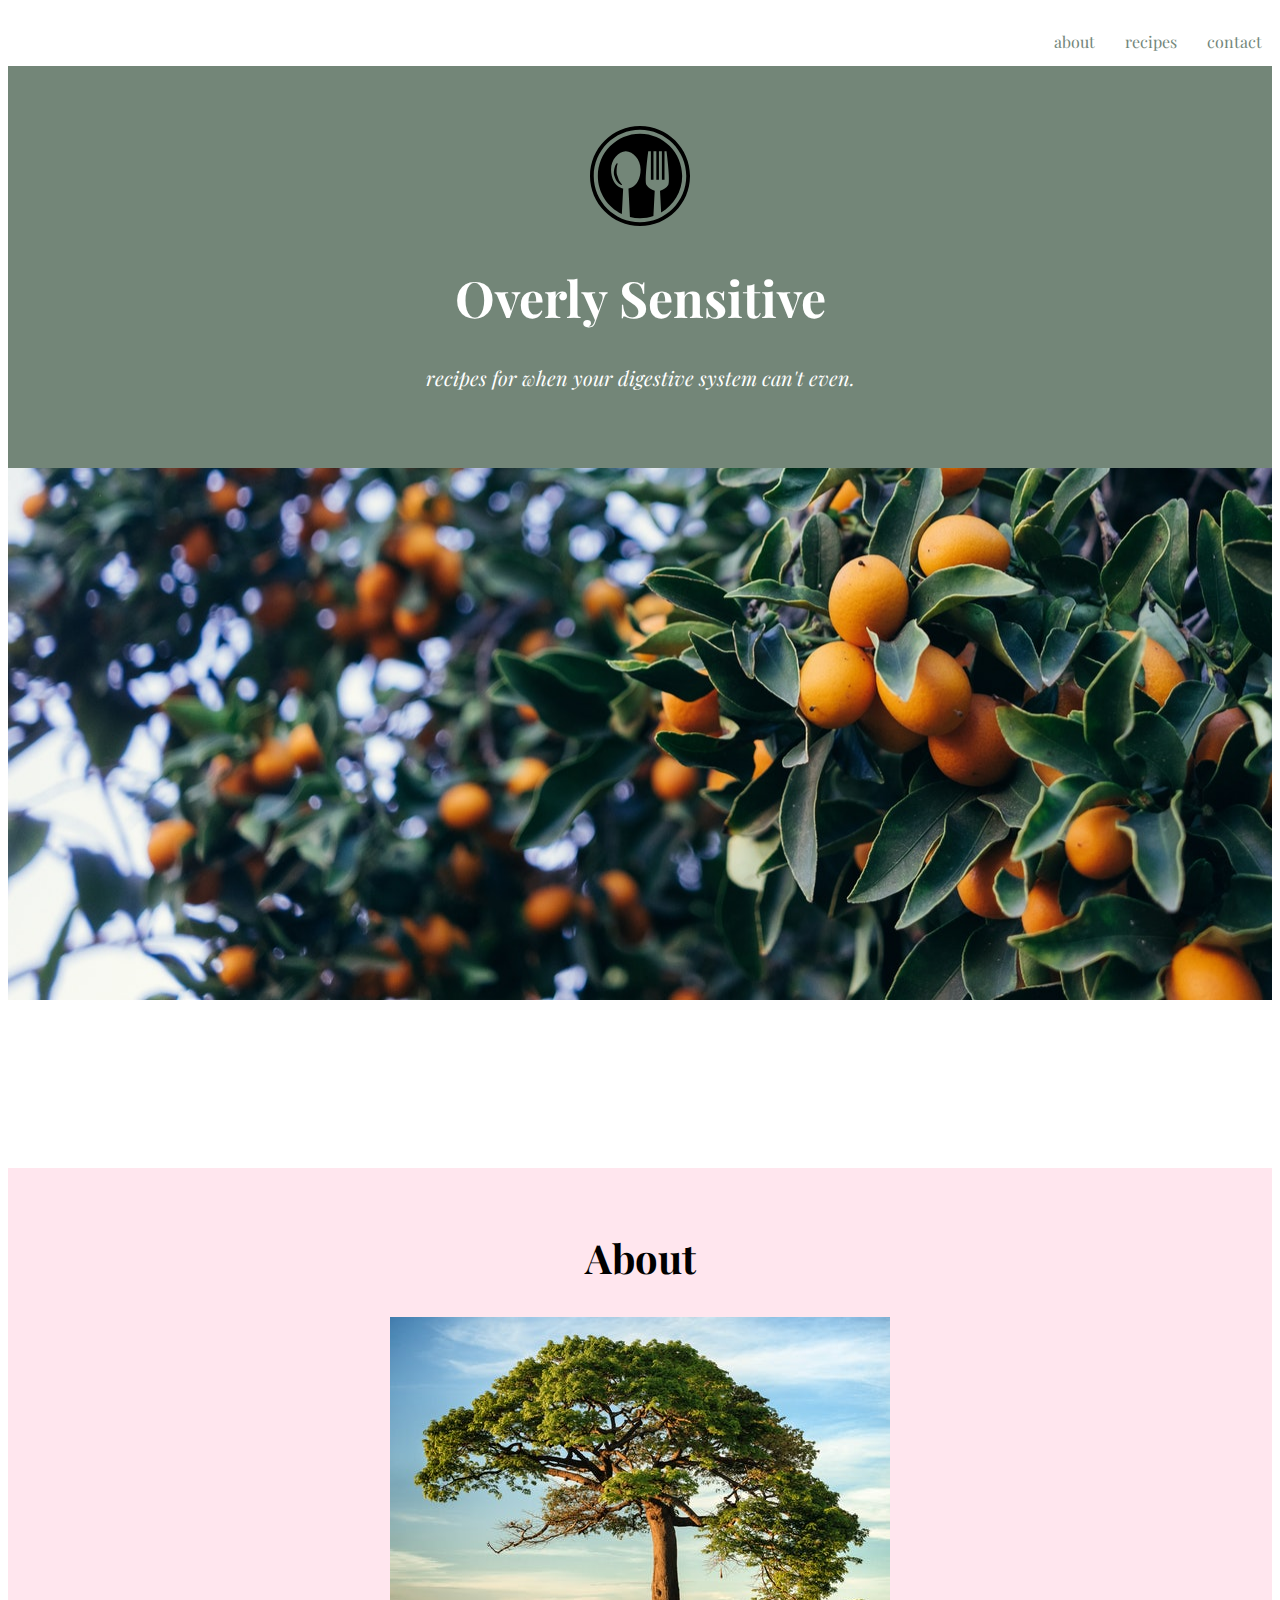
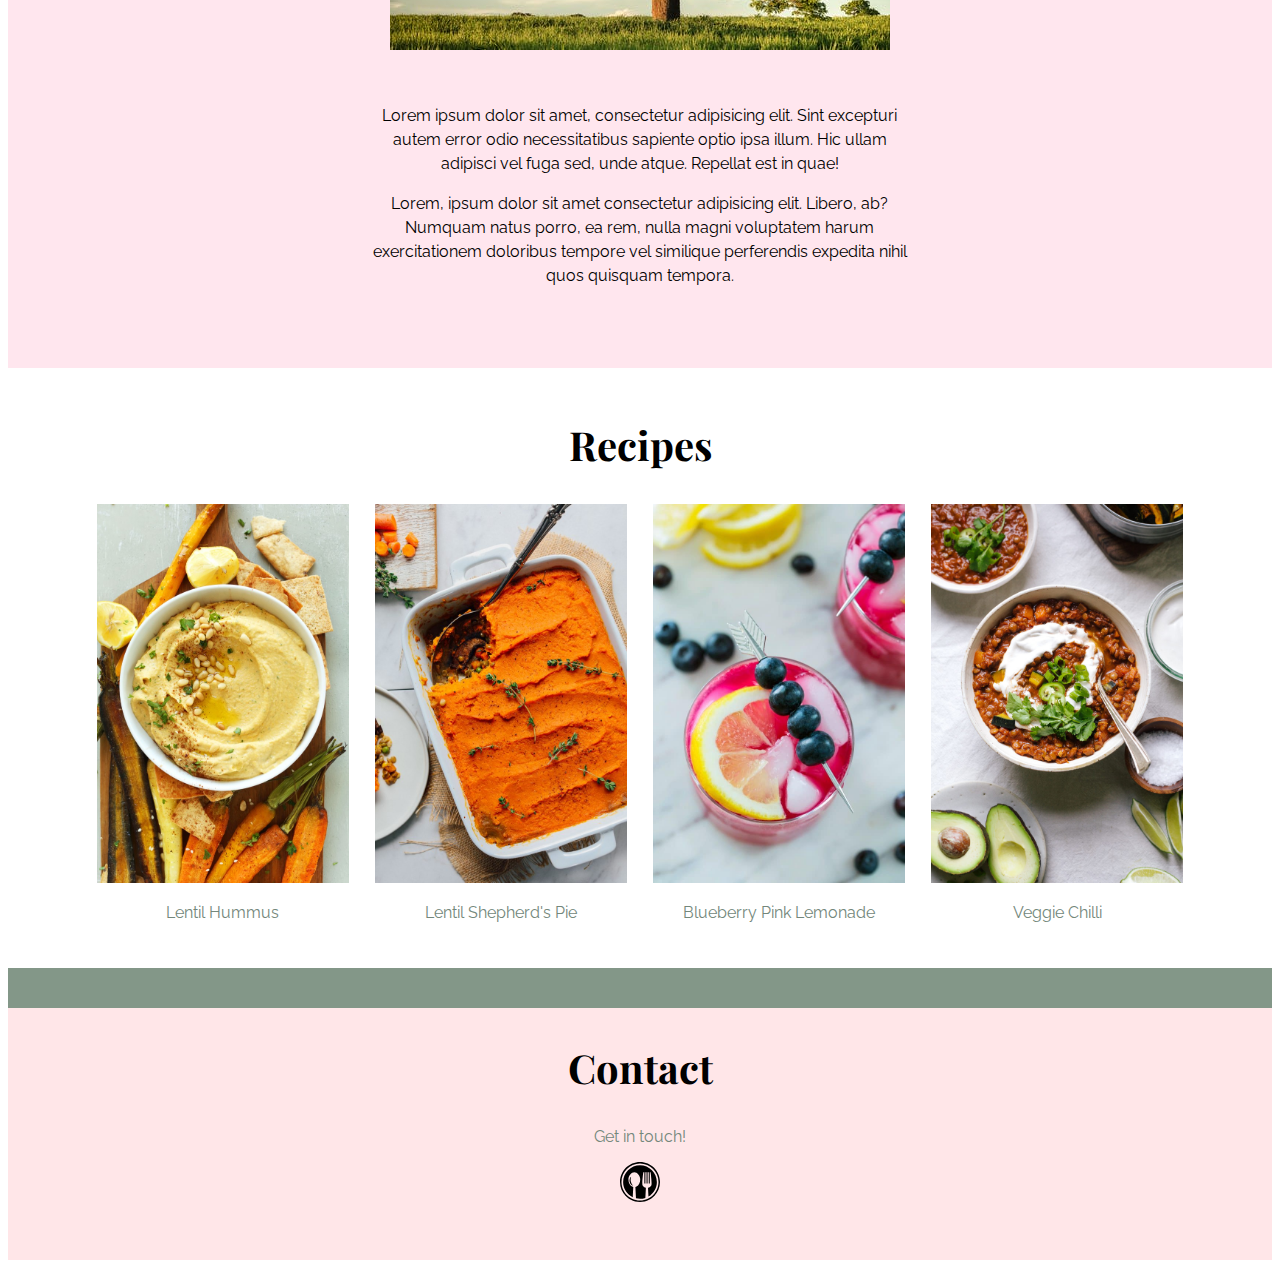
<file: index.html>
<!DOCTYPE html>
<html lang="en">

<head>
    <meta charset="UTF-8">
      <p id="go-here"></p>
        <meta name="viewport" content="width=device-width, initial-scale=1.0">

          <title>Overly Sensitive</title>
            <link rel="stylesheet" href="css/style.css">

            <link href="https://fonts.googleapis.com/css?family=Playfair+Display:400,400i,700,700i|Raleway:400,400i,700,700i" rel="stylesheet">

            <link rel="stylesheet" href="https://use.fontawesome.com/releases/v5.8.1/css/all.css" integrity="sha384-50oBUHEmvpQ+1lW4y57PTFmhCaXp0ML5d60M1M7uH2+nqUivzIebhndOJK28anvf" crossorigin="anonymous">

            <script src="http://code.jquery.com/jquery-1.11.3.min.js"></script>
            <script src="js/main.js"></script>
</head>

<body>
    <nav class="navWrapper">
      <a href="#" class="hamburger">&#8801;</a>

          <ul class="main-nav">

  <a href="#" class="close">&times;</a>
                <li> <a href="#about">about</a></li>
                <li><a href="#recipes">recipes</a></li>
                <li><a href="#contact">contact</a></li>
        </ul>
      </nav>

    <header>
        <img src="photos/foodlogo.svg" class="logo">
        <h1 class= "myName">Overly Sensitive</h1>
        <h2 class="secondHeader">recipes for when your digestive system can't even.</h2>
    </header>

    <section class="photoSection">
          <!-- <img src="photos/orangeTree2.jpg" alt="tree with oranges growing on it" width="1335" height="auto"> -->
    </section>

    <section class="aboutSection">
        <h2 id="about"; class="aboutTitle">About</h2>
          <img src="photos/tree2.jpg" alt="baobab tree."; class="treePhoto">

            <div class="contentWrapper">
              <p class="paragraph">Lorem ipsum dolor sit amet, consectetur adipisicing elit. Sint excepturi autem error odio necessitatibus sapiente optio ipsa illum. Hic ullam adipisci vel fuga sed, unde atque. Repellat est in quae!</p>

              <p class= "paragraph">Lorem, ipsum dolor sit amet consectetur adipisicing elit. Libero, ab? Numquam natus porro, ea rem, nulla magni voluptatem harum exercitationem doloribus tempore vel similique perferendis expedita nihil quos quisquam tempora.</p>
            </div>
    </section>


    <section class="recipes">
      <h2 id="recipes">Recipes</h2>

        <div class="recipePhotosWrapper1">
          <!--Not sure if I have set these photos up properly -->

            <div class="column">
              <a href="_blank" target="_blank"><img src="photos/lentilHummus2.jpg" alt="bowl of lentil hummus with carrots">
                <p> Lentil Hummus</></a>
          </div>

            <div class="column">
              <a href="_blank" target="_blank"><img src="photos/lentilShep.jpg" alt="shepherd's pie">
              <p>Lentil Shepherd's Pie</p> </a>
            </div>

            <div class="column">
              <a href="_blank" target="_blank"><img src="photos/blueLemon.jpg" alt="glass of pink lemonade">
              <p>Blueberry Pink Lemonade</p> </a>
            </div>

            <div class="column">
              <a href="_blank" target="_blank"><img src="photos/chilli.jpg" alt="vegetarian chilli">
              <p> Veggie Chilli</></a>

            </div>

      </section>




  <a href="#go-here" class="backToTop arrow"  ><i class="fas fa-chevron-circle-up arrow"></i>
  </a>
</body>

    <footer id="contact">

      <section class="social">
        <a href="http://www.instagram.com/banana_connolly" target="_blank" i class="fab fa-instagram"></i></a>
          <a href="https://www.linkedin.com/in/robyn-connolly/" target="_blank" i class="fab fa-linkedin"></i></a>
          <a href="https://www.pinterest.ca/rconnollh/" target="_blank" i class="fab fa-pinterest"></i></a>
      </section>

        <h2>Contact</h2>
        <a href="contactPage.html" target=_blank>Get in touch!</a>
          <!-- <p>E-mail me at <a href="mailto:robyn.connolly@gmail.com">robyn.connolly@gmail.com</a></p> -->

          <p>
            <a href="contactPage.html" target=_blank><img src="photos/foodlogo.svg" class="logo2"></a>

          </p>
<br>
</br>
    </footer>


</html>
</file>
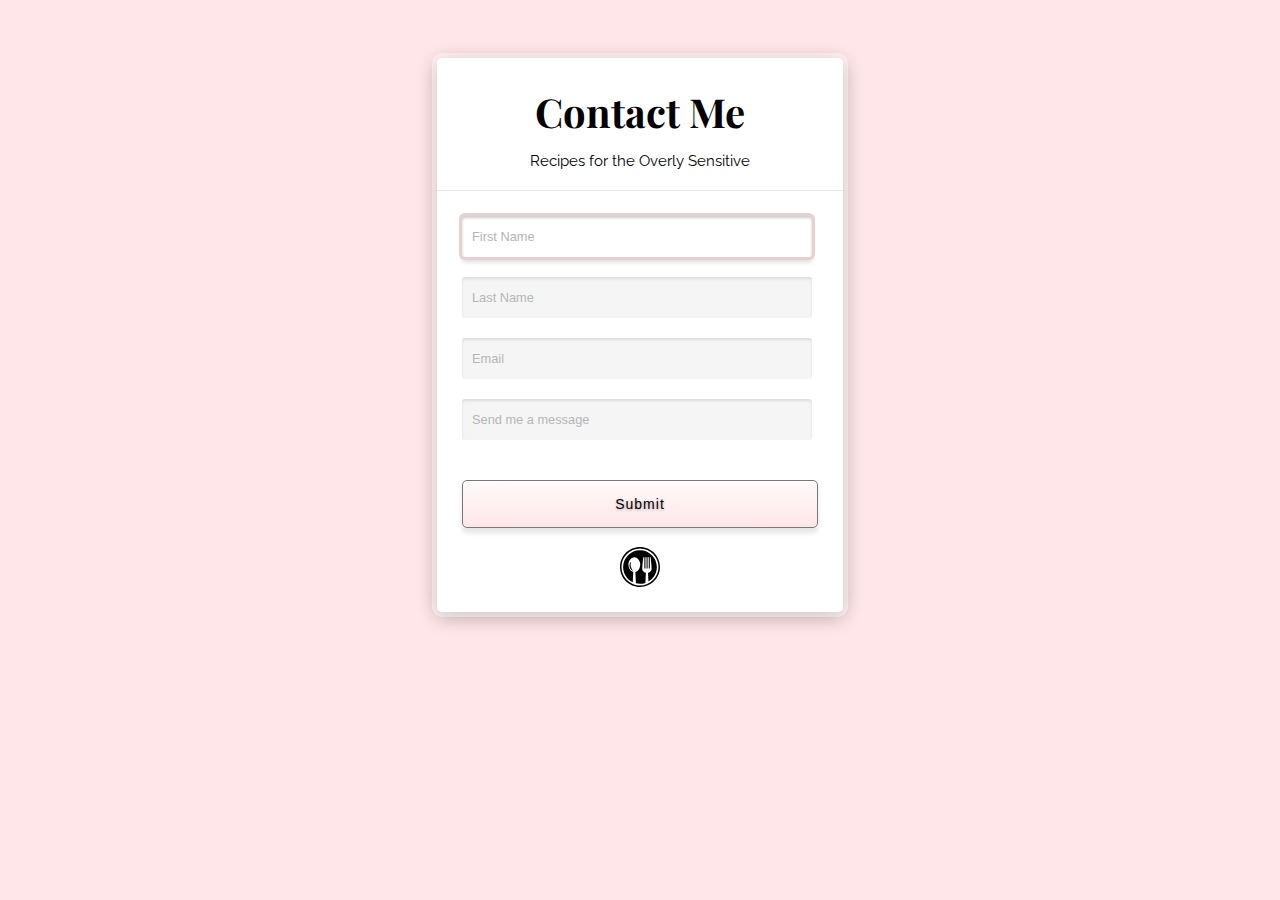
<file: contactPage.html>
<!DOCTYPE html>
<html lang="en">

<head>
    <meta charset="UTF-8">
    <meta name="viewport" content="width=device-width, initial-scale=1.0">
      <title>Contact Me | Overly Sensitive</title>
          <link rel="stylesheet" href="css/contactStyle.css">

            <link href="https://fonts.googleapis.com/css?family=Playfair+Display:400,400i,700,700i|Raleway:400,400i,700,700i" rel="stylesheet">

            <link rel="stylesheet" href="https://use.fontawesome.com/releases/v5.8.1/css/all.css" integrity="sha384-50oBUHEmvpQ+1lW4y57PTFmhCaXp0ML5d60M1M7uH2+nqUivzIebhndOJK28anvf" crossorigin="anonymous">
</head>

<body>

        <div class="container">
              <form id="signup" target="_blank" method="POST" action="https://docs.google.com/forms/d/e/1FAIpQLScpJpoOOP7y2tjBEPkEpll2Mwgdjli86zTnodt7tw1giCRVCA/formResponse">
                  <div class="header">
                      <h1>Contact Me</h1>
                      <p></p>
                      <h2>Recipes for the Overly Sensitive</h2>
                  </div>

                  <div class="sep"></div>

                  <div class="inputs">

                      <input name="entry.1841204749" type="text" placeholder="First Name" autofocus  />

                      <input name="entry.2124177568" type="text" placeholder="Last Name" />


                      <input name="entry.168949452" type="email" placeholder="Email"/>

                      <input name="entry.1147389974" type="text" placeholder="Send me a message">

                      <input type="submit" id="submit" value="submit"/>

                      <br>
                      <div class="logoWrapper">
                      <img src="photos/foodlogo.svg" class="logo2">
                    </br>

                  </div>

              </form>

          </div>

</body>


</html>
</file>
<file: css/style.css>
/* apply a natural box layout model to all elements, but allowing components to change */
html {
  box-sizing: border-box;
}
*, *:before, *:after {
  box-sizing: inherit;
}
body{
  background: white;
}



body {
font-family: 'Raleway', sans-serif;
color: black;
font-size: 16px
}

a:visited{
  color: #73877B;
}
a:hover{
  color: #bdbbb6;
  cursor: pointer;
}
a{
  color: #73877b;
  text-decoration: none;
}

nav ul{
 font-family: 'Playfair Display', serif;
 font-weight: normal;
 background: white;
 padding: 10px;
 margin: 0;
 display:flex;
 justify-content: flex-end;
 align-items: center;
 height: 50px;

}

nav ul li{
  display: inline-block;
  color: black;
  margin-left: 30px;
}

.hamburger, .close{
    display: none;
  }

  .nav-opened{
    position: fixed;
  }


header{
  text-align: center;
  margin: 0px auto;
  background-color: #738678;
  padding: 60px;
  color: white;
}

.logo{
  width:100px;
  height:100px;
  fill: #FFFFFF; /*  why is the colour not changing to white? */
}

h1.myName {
 font-family: 'Playfair Display', serif;
 font-size: 50px;
 }

h2 {
  font-family: 'Playfair Display', serif;
  font-size: 40px;
  }

.secondHeader{
  font-style: italic;
  padding: 0;
  font-weight: normal;
  font-size: 20px;
}



.aboutSection {
  text-align: center;
  background: #FFE6EE;
  margin: 0px auto;
  padding: 30px;
}

.photoSection{
  height: 700px;
  background: url(../photos/orangeTree2.jpg) no-repeat fixed;
  width: 100%;
}

.treePhoto{
  align: center;
}

.aboutTitle{
  text-align: center;
}

.contentWrapper{
  font-family: 'Raleway', sans-serif;
  font-style: normal;
  line-height: 1.5;
  text-align: center;
  width: 45%;
  margin: 50px auto;

}

.recipes{
  margin: 50px auto;
  text-align: center;
  height: 500px;
}

.recipePhotosWrapper1{
  width: 100%;
  margin: 0 auto;
  display: flex;
  justify-content: center;
}

.column{
  width: 20%;
  margin: 0 1%;
}

.column img{
  width: 100%;
}


a{
  text-decoration: none;
}

.backToTop {
  color: #297373;
  font-weight: bold;
}




.social{
  text-align: center;
  font-size: 40px;
  background: #839788;
  color: white;
  padding: 20px;
}

.social a{
  color: white;
}

.social a:hover{
  color: #bdbbb6;
}

/*  why is the link blue? how do I change this? */
a .instagram{
  color: #F5E4D7
}

.logo2{
  width:40px;
  height:40px;
  fill: #FFFFFF; /*  why is the colour not changing to white? */
}

footer{
  text-align: center;
  background: #ffe6e8;
  }

/*  why can't I get this to have a hover colour or align right? */
.arrow{
  font-size: 40px;
  /* align: right; */
  color: gray;
  opacity: .75;
  bottom:50px;
  right: 50px;
  position: fixed;
}

.formWrapper{
  text-align: right;
  background:#F5E4D7;
  padding: 50px ;
}

input[type="text"]
input[type="email"]{ /* Will apply to both text and email input boxes */
  background: transparent;
  border-bottom: 2px solid grey;
}

@media (max-width: 950px) {
  body {
    /* background: red; */
  }
  h2 {
    font-size: 20px;
  }
  .column{
    width: 80%;
    margin: 0;
    }
}


@media (max-width: 650px){
    body{
      /* background: green; */
    }
    .column{
      width: 60%;
      margin: 0;
      }

   .hamburger, .close{
      display: block;
      font-size: 24px;
      font-family: "Lucida Sans Unicode", "Arial Unicode MS";
       }

    ul.main-nav {
      top: -100vh;
      margin-top: 0;
      position: fixed;

    }
    ul.main-nav li {
        display: block;
        text-align: center;
        font-size: 24px;
      }
      .main-nav.open-nav {
         position: fixed;
         top: 0;
         right: 0;
         padding: 2% 10%;
         z-index: 2;
         background: #FFE6EE;
         width: 100%;
         height: 100vh;
     }
     .open-nav a {
         color: #73877b;
     }

     .open-nav a:hover{
        color:  #bdbbb6;
     }

      .recipePhotosWrapper{
        text-align: center;
        height: 100%;
    }
}
</file>
<file: css/contactStyle.css>
/* apply a natural box layout model to all elements, but allowing components to change */
html {
  box-sizing: border-box;
}
*, *:before, *:after {
  box-sizing: inherit;
}


body {
font-family: 'Raleway', sans-serif;
color: black;
font-size: 16px;
background-color: #ffe6e8;
padding-top: 20px;

}

a{
  color: black;
}
a:hover{
  color: #E5D1D0;
  cursor: pointer;
}
a:visited{
  color: #73877B;
}


a{
  text-decoration: none;
}

input[type="text"]
input[type="email"]{ /* Will apply to both text and email input boxes */
  background: transparent;
  border-bottom: 2px solid grey;
}


.container {
    width: 406px;
    max-width: 406px;
    margin: 30px auto;
  }

#signup {
    padding: 0px 25px 25px;
    background: #fff;
    box-shadow:
        0px 0px 0px 5px rgba( 255,255,255,0.4 ),
        0px 4px 20px rgba( 0,0,0,0.33 );
    -moz-border-radius: 5px;
    -webkit-border-radius: 5px;
    border-radius: 5px;
    display: table;
    position: static;
}

#signup .header {
    margin-bottom: 20px;
}

#signup .header h1 {
    color: black;
    font-size: 40px;
    margin-bottom: 5px;
    font-family: 'Playfair Display', serif;
    text-align: center;
}
#signup .header h2 {
    color: black;
    font-size: 15px;
    font-weight: normal;
    margin-bottom: 5px;
    font-family: 'Raleway', sans-serif;
    text-align: center;
}
#signup .header p {
    color: #8f8f8f;
    font-size: 14px;
    font-weight: 300;
}

#signup .sep {
    height: 1px;
    background: #e8e8e8;
    width: 406px;
    margin: 0px -25px;
}

#signup .inputs {
    margin-top: 25px;

}

#signup .inputs label {
    color: #8f8f8f;
    font-size: 14px;
    font-weight: 300;
    letter-spacing: 1px;
    margin-bottom: 7px;
    display: block;
}

input::-webkit-input-placeholder {
    color:    #b5b5b5;
}

input:-moz-placeholder {
    color:    #b5b5b5;
}

#signup .inputs input[type=text], input[type=email] {
    background: #f5f5f5;
    font-size: 0.8rem;
    -moz-border-radius: 3px;
    -webkit-border-radius: 3px;
    border-radius: 3px;
    border: none;
    padding: 13px 10px;
    width: 350px;
    margin-bottom: 20px;
    box-shadow: inset 0px 2px 3px rgba( 0,0,0,0.1 );
    clear: both;
}

#signup .inputs input[type=text]:focus, input[type=email]:focus {
    background: #fff;
    box-shadow: 0px 0px 0px 3px #e5d1d0, inset 0px 2px 3px rgba( 0,0,0,0.2 ), 0px 5px 5px rgba( 0,0,0,0.15 );
    outline: none;
}


#signup .inputs label.terms {
    float: left;
    font-size: 14px;
    font-style: italic;
    font-family: 'Raleway', sans-serif;
}

#signup .inputs #submit {
    width: 100%;
    margin-top: 20px;
    padding: 15px 0;
    color: black;
    font-size: 14px;
    font-weight: 500;
    text-transform: capitalize;
    letter-spacing: 1px;
    text-align: center;
    text-decoration: none;
        background: -moz-linear-gradient(
        top,
        #000000 0%,
        #000000);
    background: -webkit-gradient(
        linear, left top, left bottom,
        from(#fffafa),
        to(#ffe6e8));
    -moz-border-radius: 5px;
    -webkit-border-radius: 5px;
    border-radius: 5px;
    border: 1px solid #77787a;
    -moz-box-shadow:
        0px 5px 5px rgba(000,000,000,0.1),
        inset 0px 1px 0px rgba(255,255,255,0.5);
    -webkit-box-shadow:
        0px 5px 5px rgba(000,000,000,0.1),
        inset 0px 1px 0px rgba(255,255,255,0.5);
    box-shadow:
        0px 5px 5px rgba(000,000,000,0.1),
        inset 0px 1px 0px rgba(255,255,255,0.5);
    text-shadow:
        0px 1px 3px rgba(000,000,000,0.3),
        0px 0px 0px rgba(255,255,255,0);
    display: table;
    position: static;
    clear: both;
}

#signup .inputs #submit:hover {
    background: -moz-linear-gradient(
        top,
        #ffe6e8 0%,
        #bdbbb6
        );
    background: -webkit-gradient(
        linear, left top, left bottom,
        from(#ffe6e8),
        to(#fcf1e8));
}

footer{
  align: center;
}

.logo2{
  width:40px;
  height:40px;
}

.logoWrapper{
  display: flex;
  justify-content: center;
}
</file>
